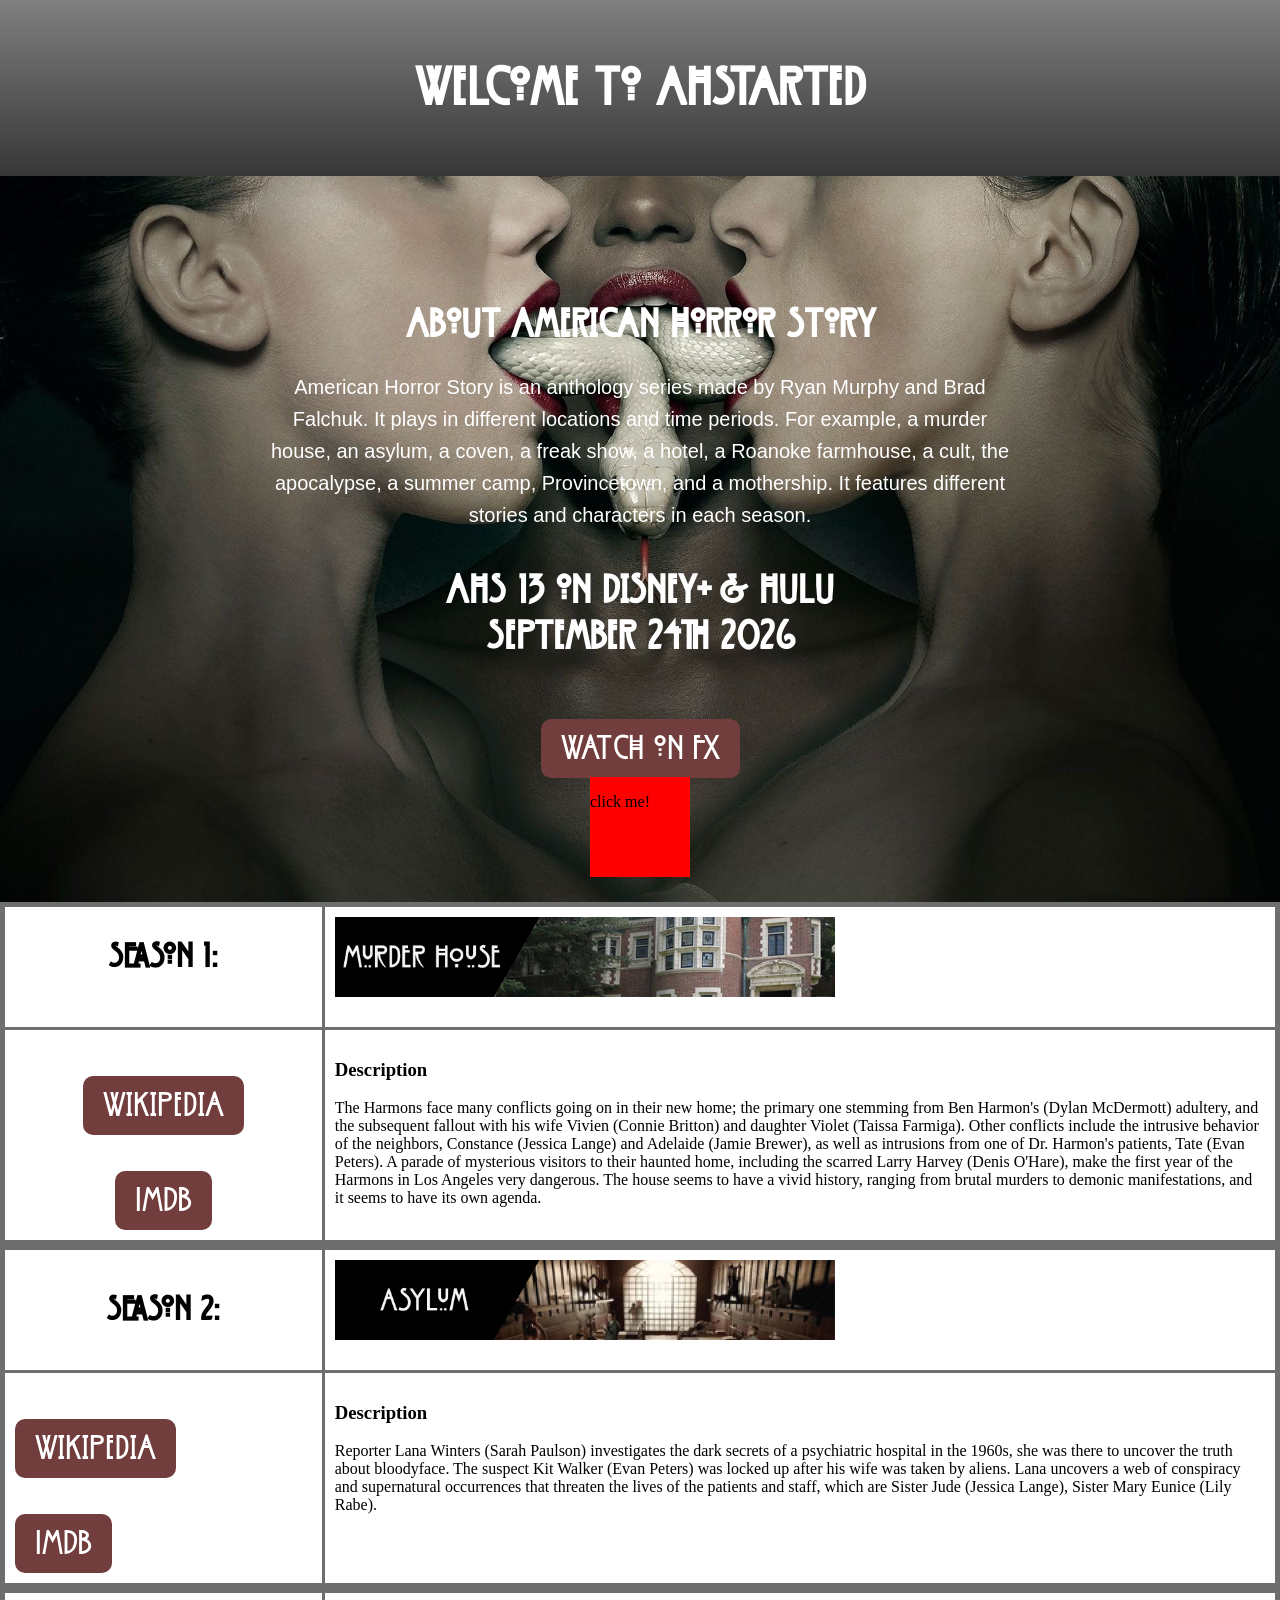
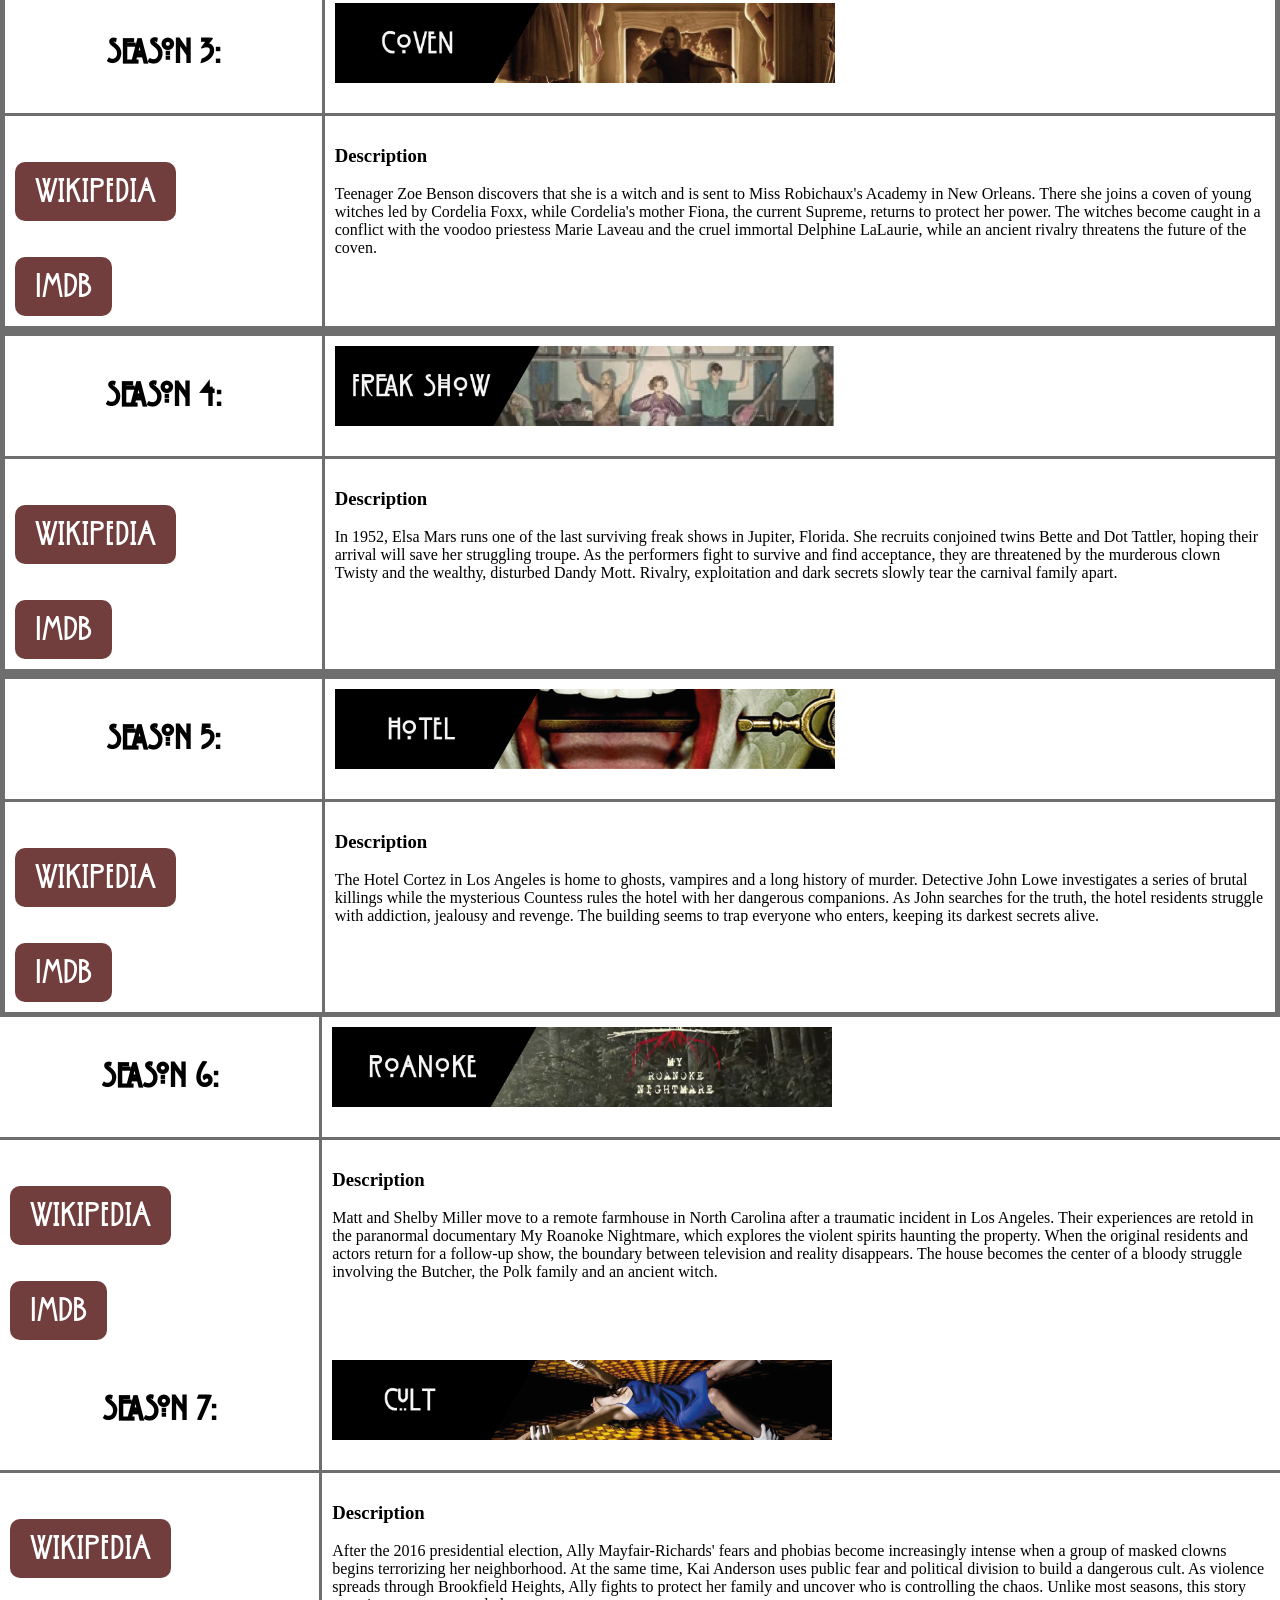
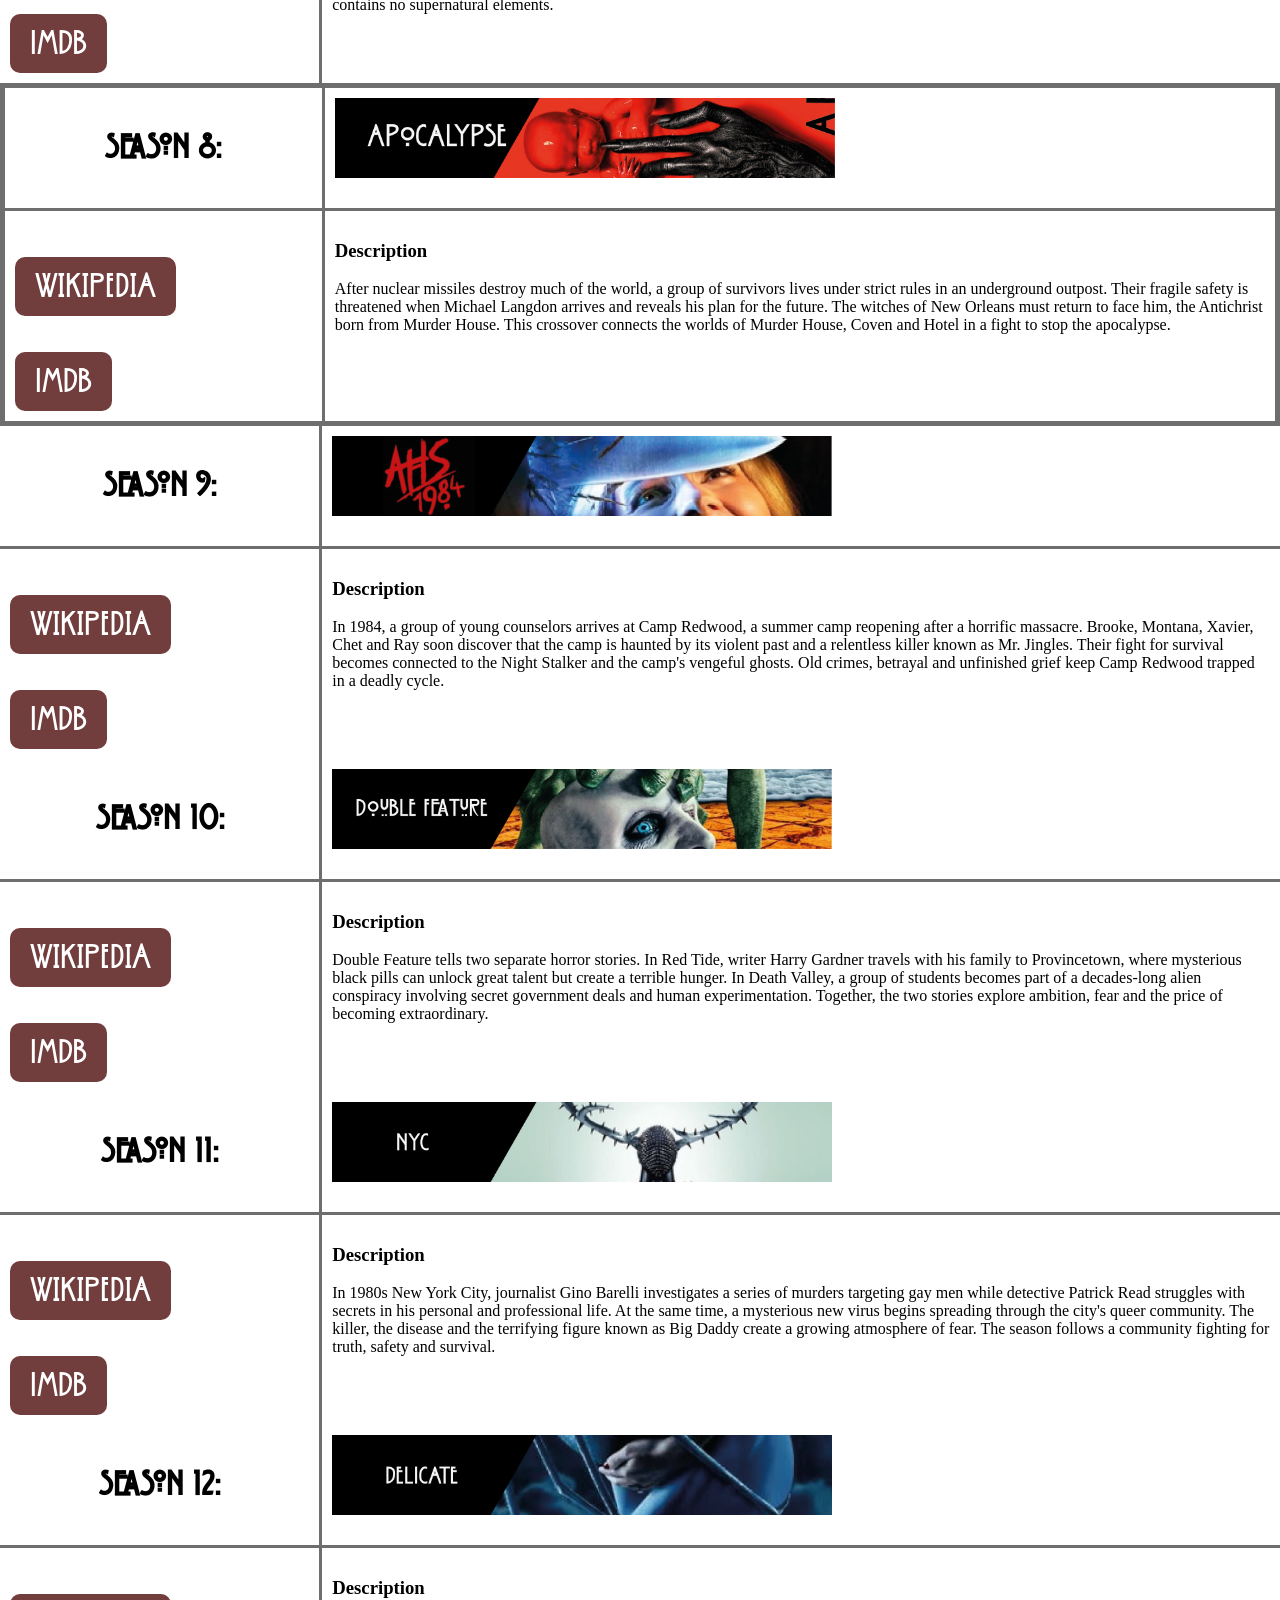
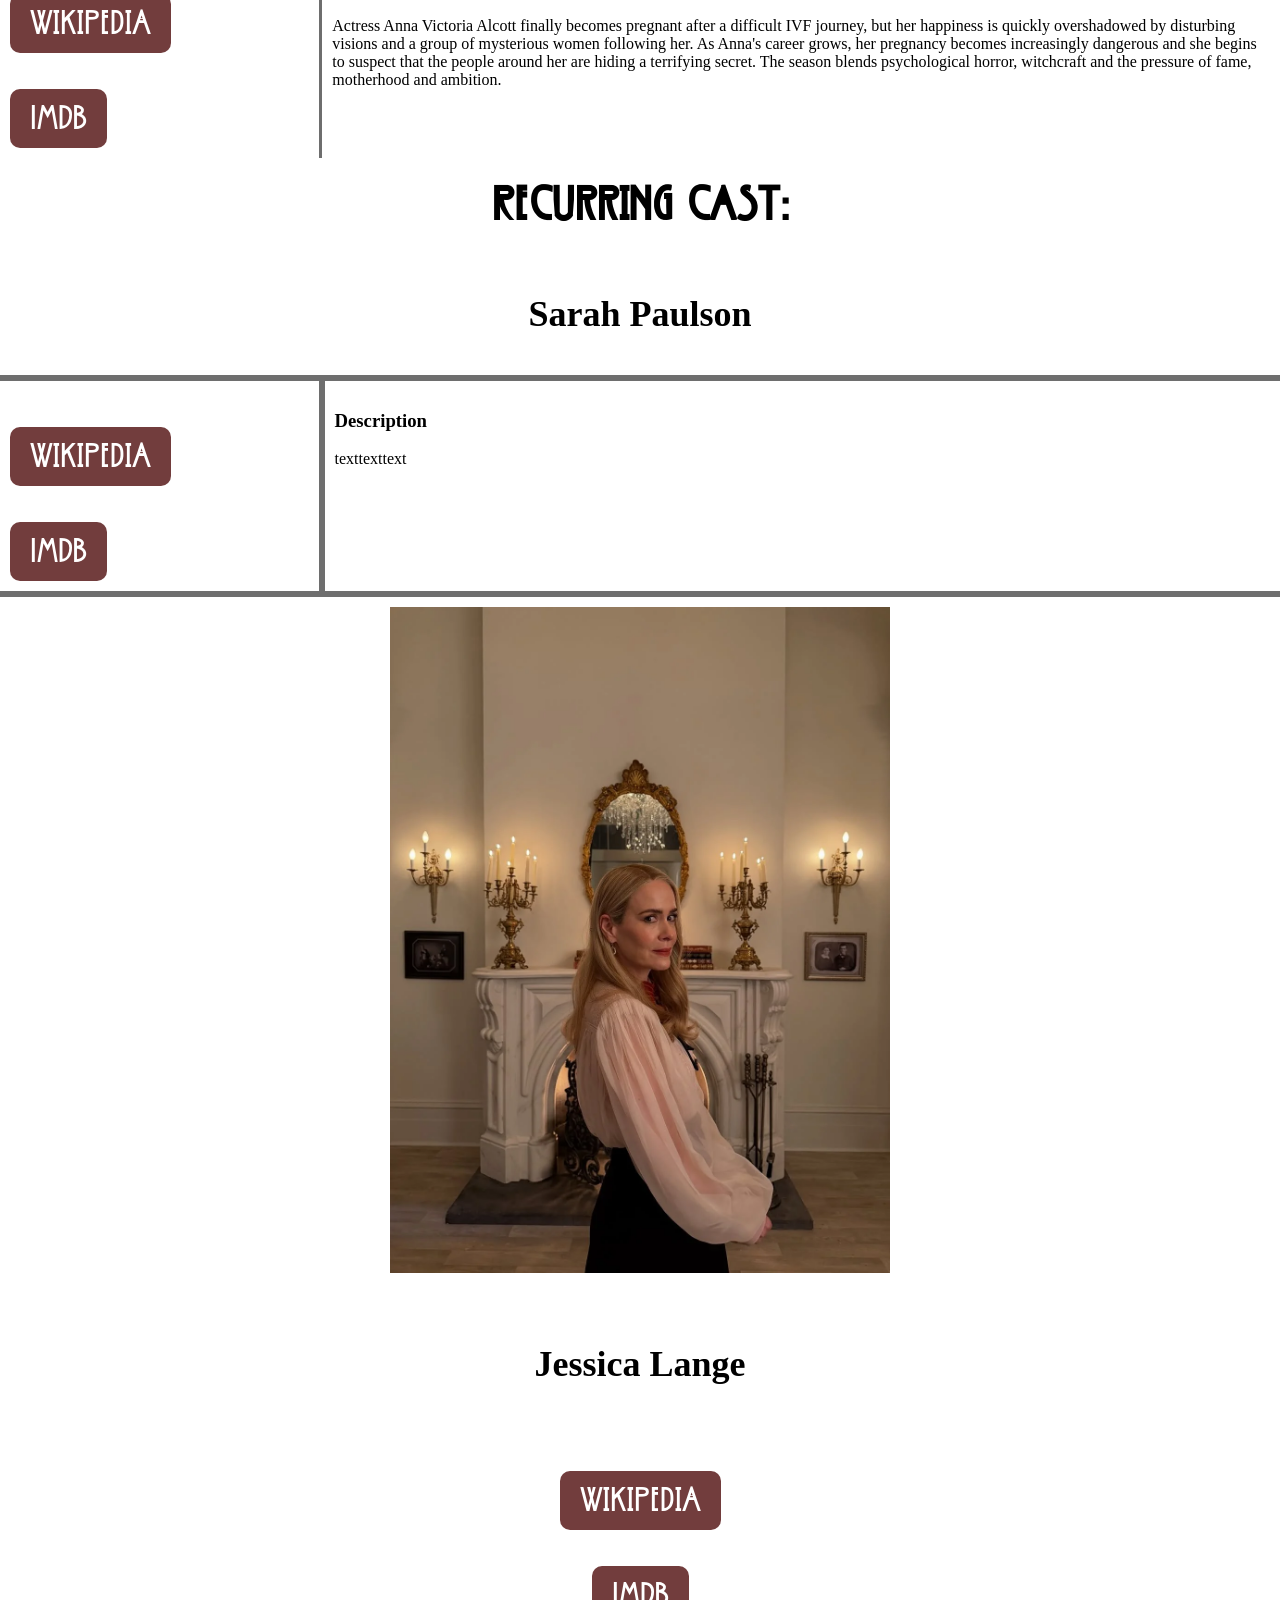
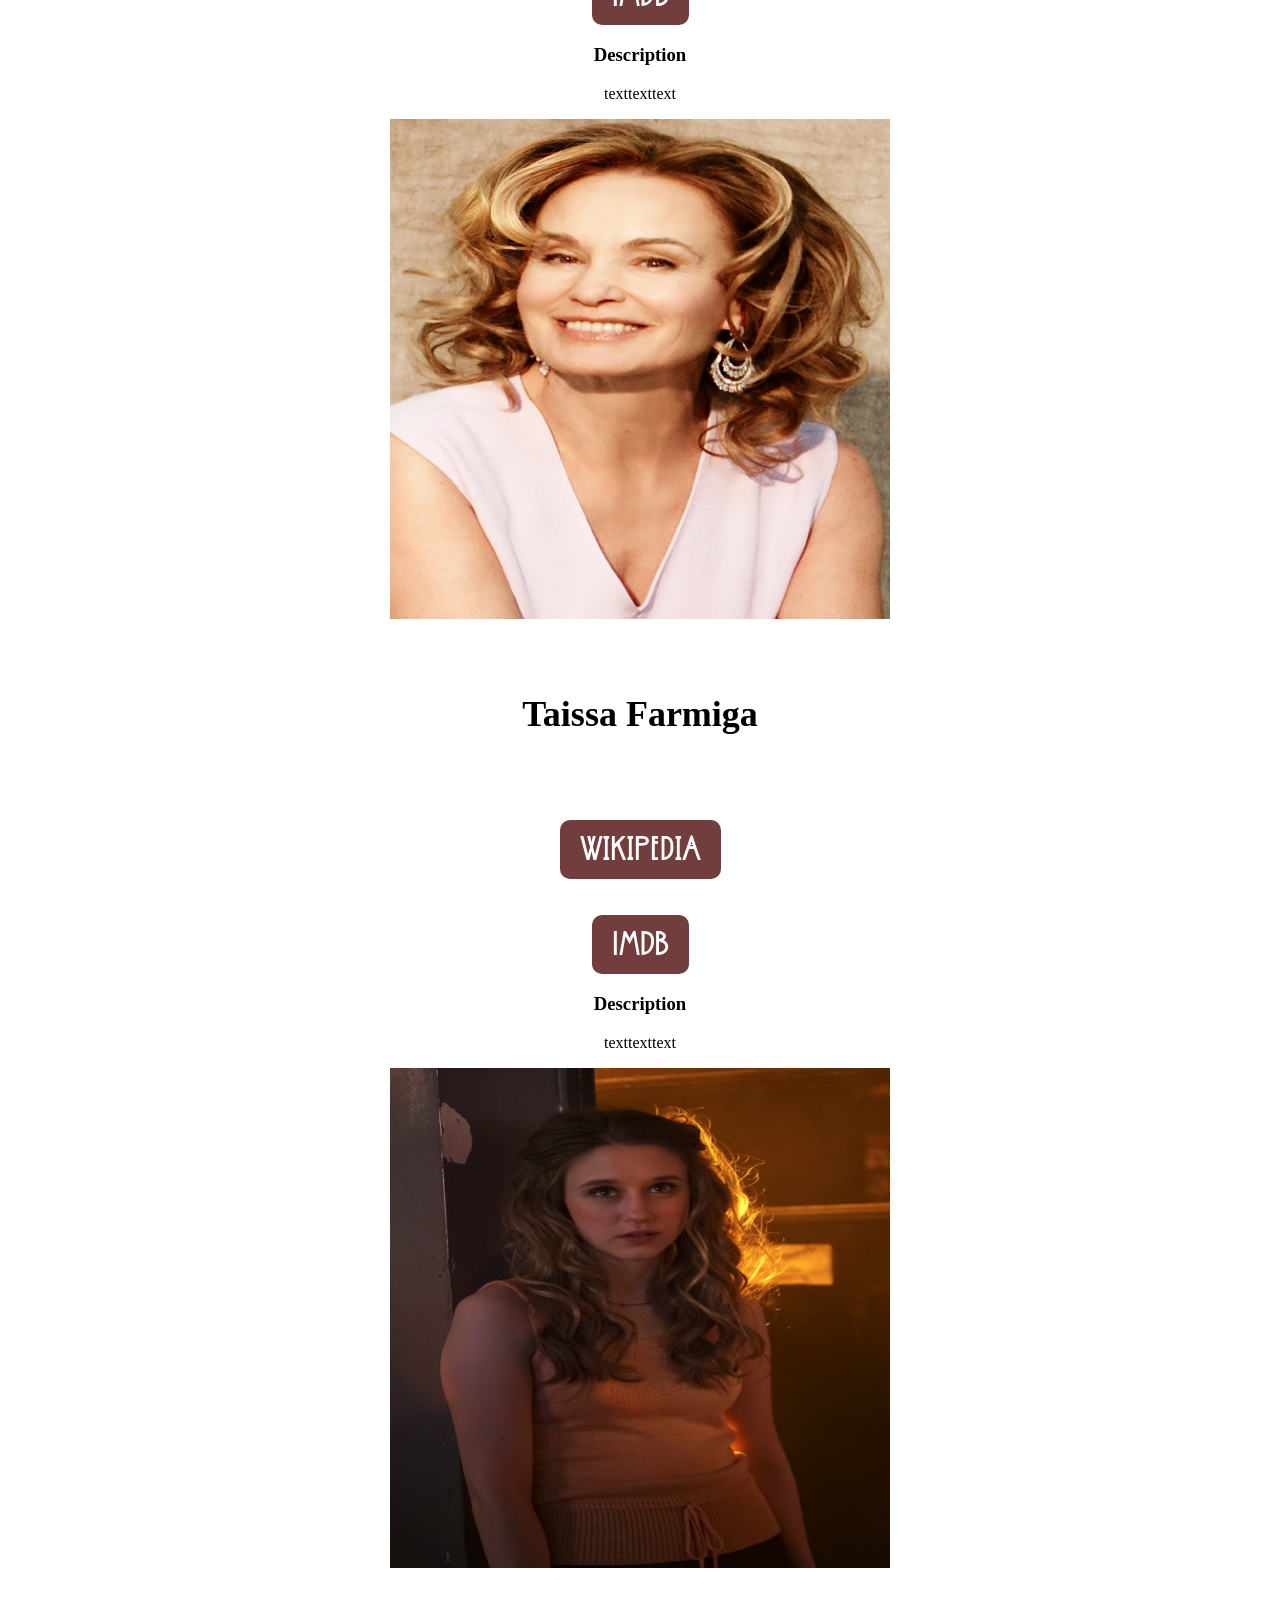
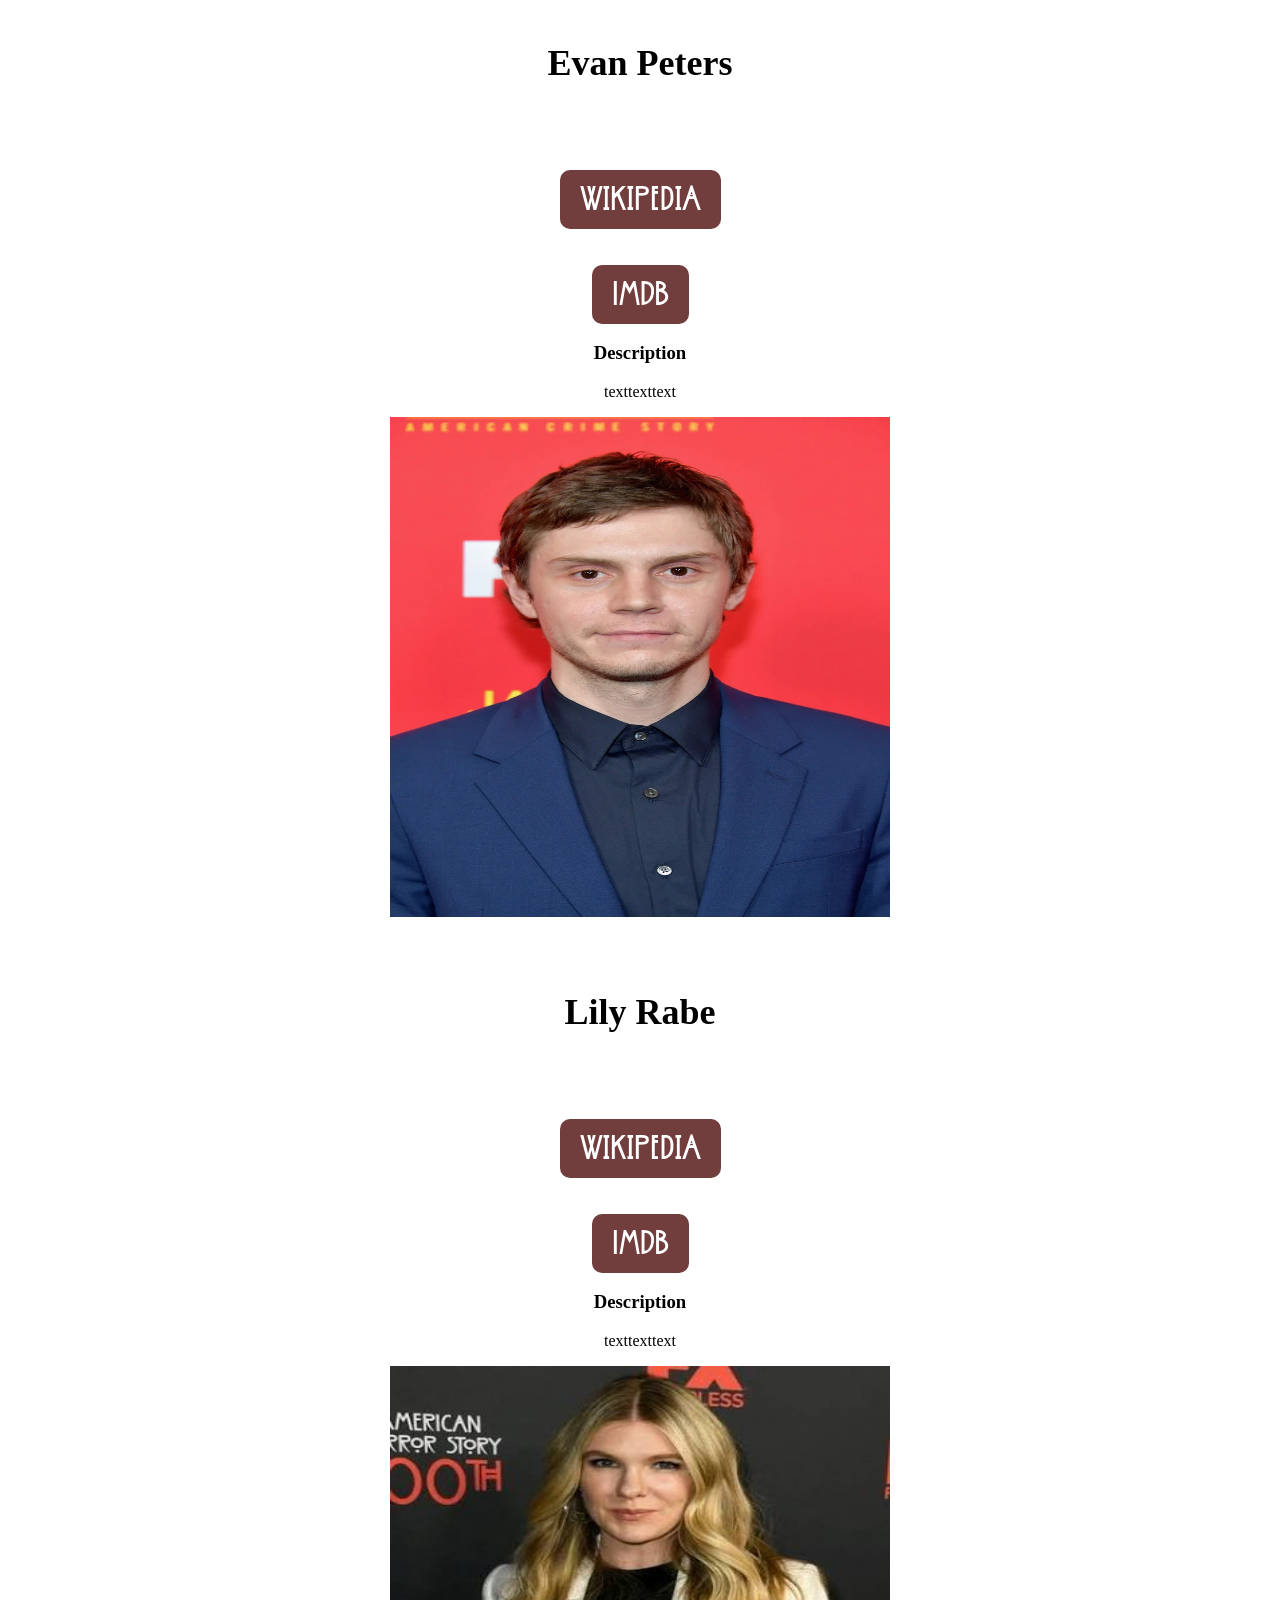
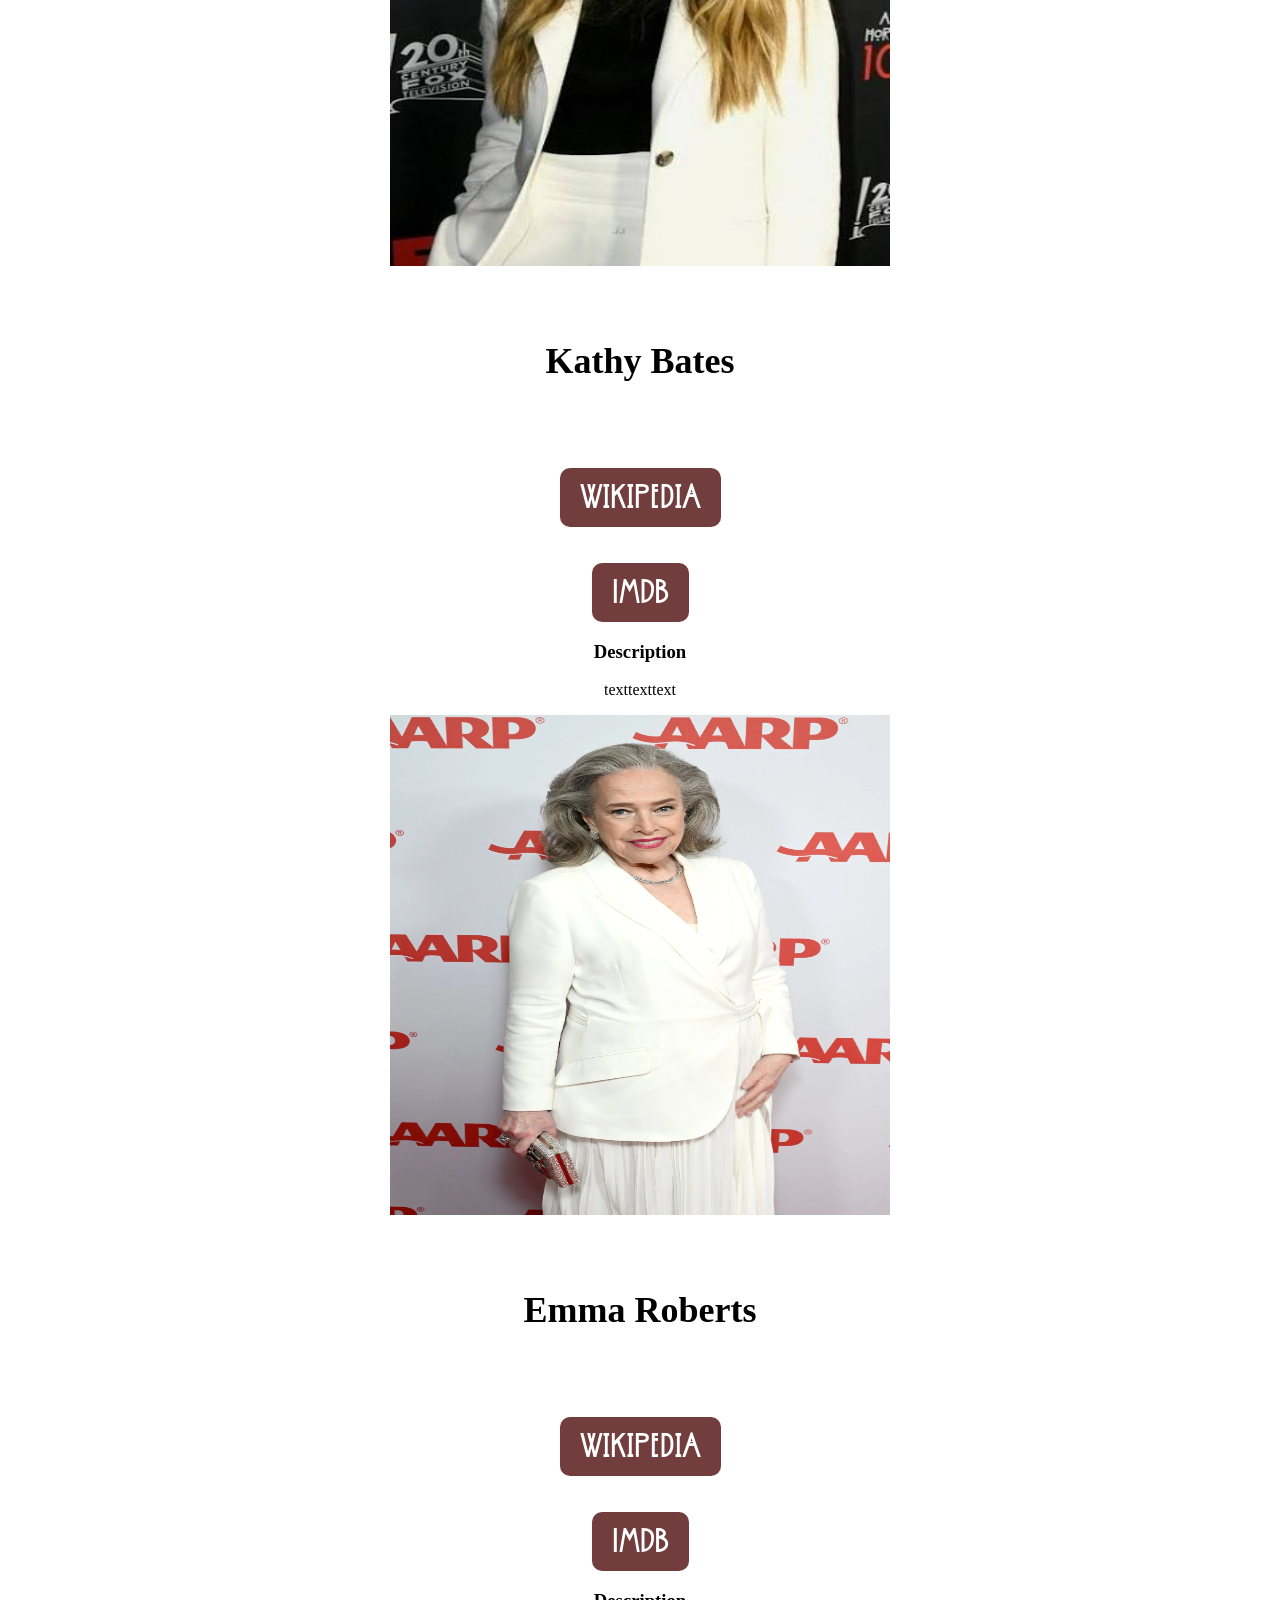
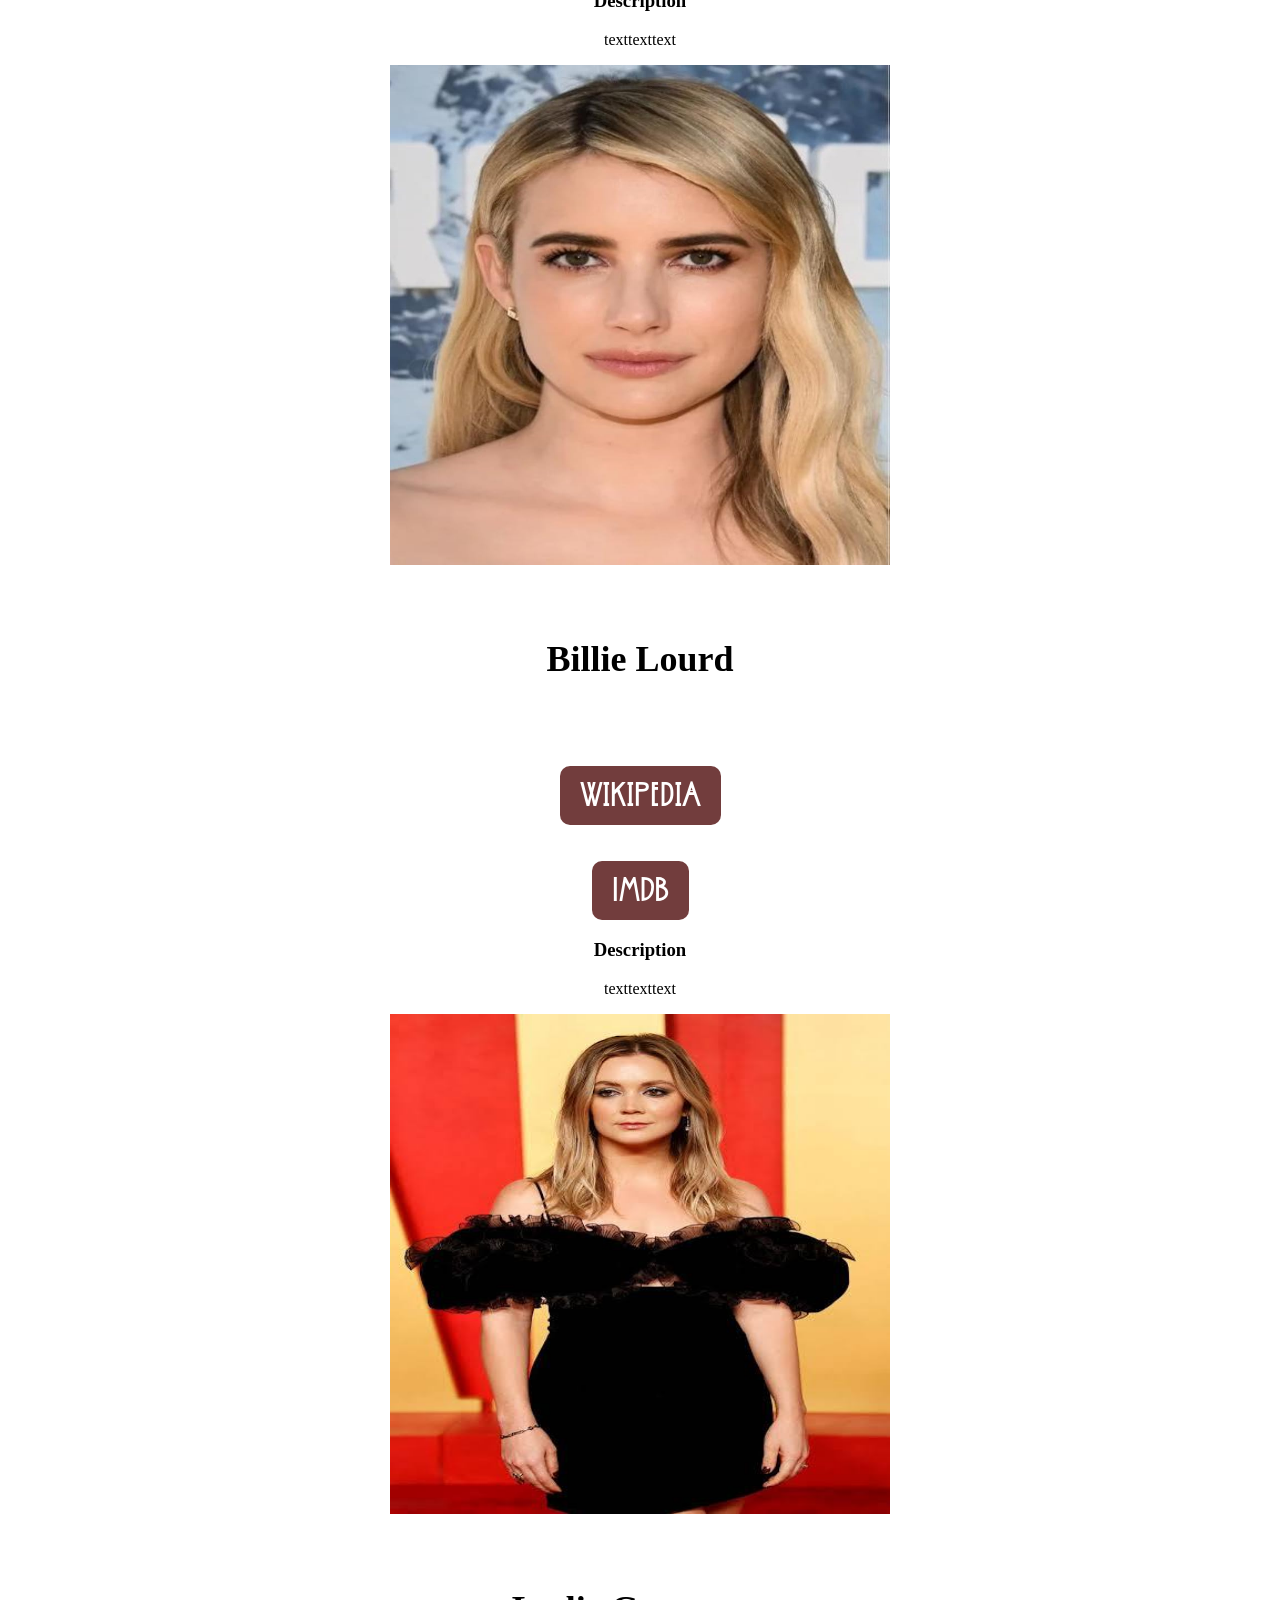
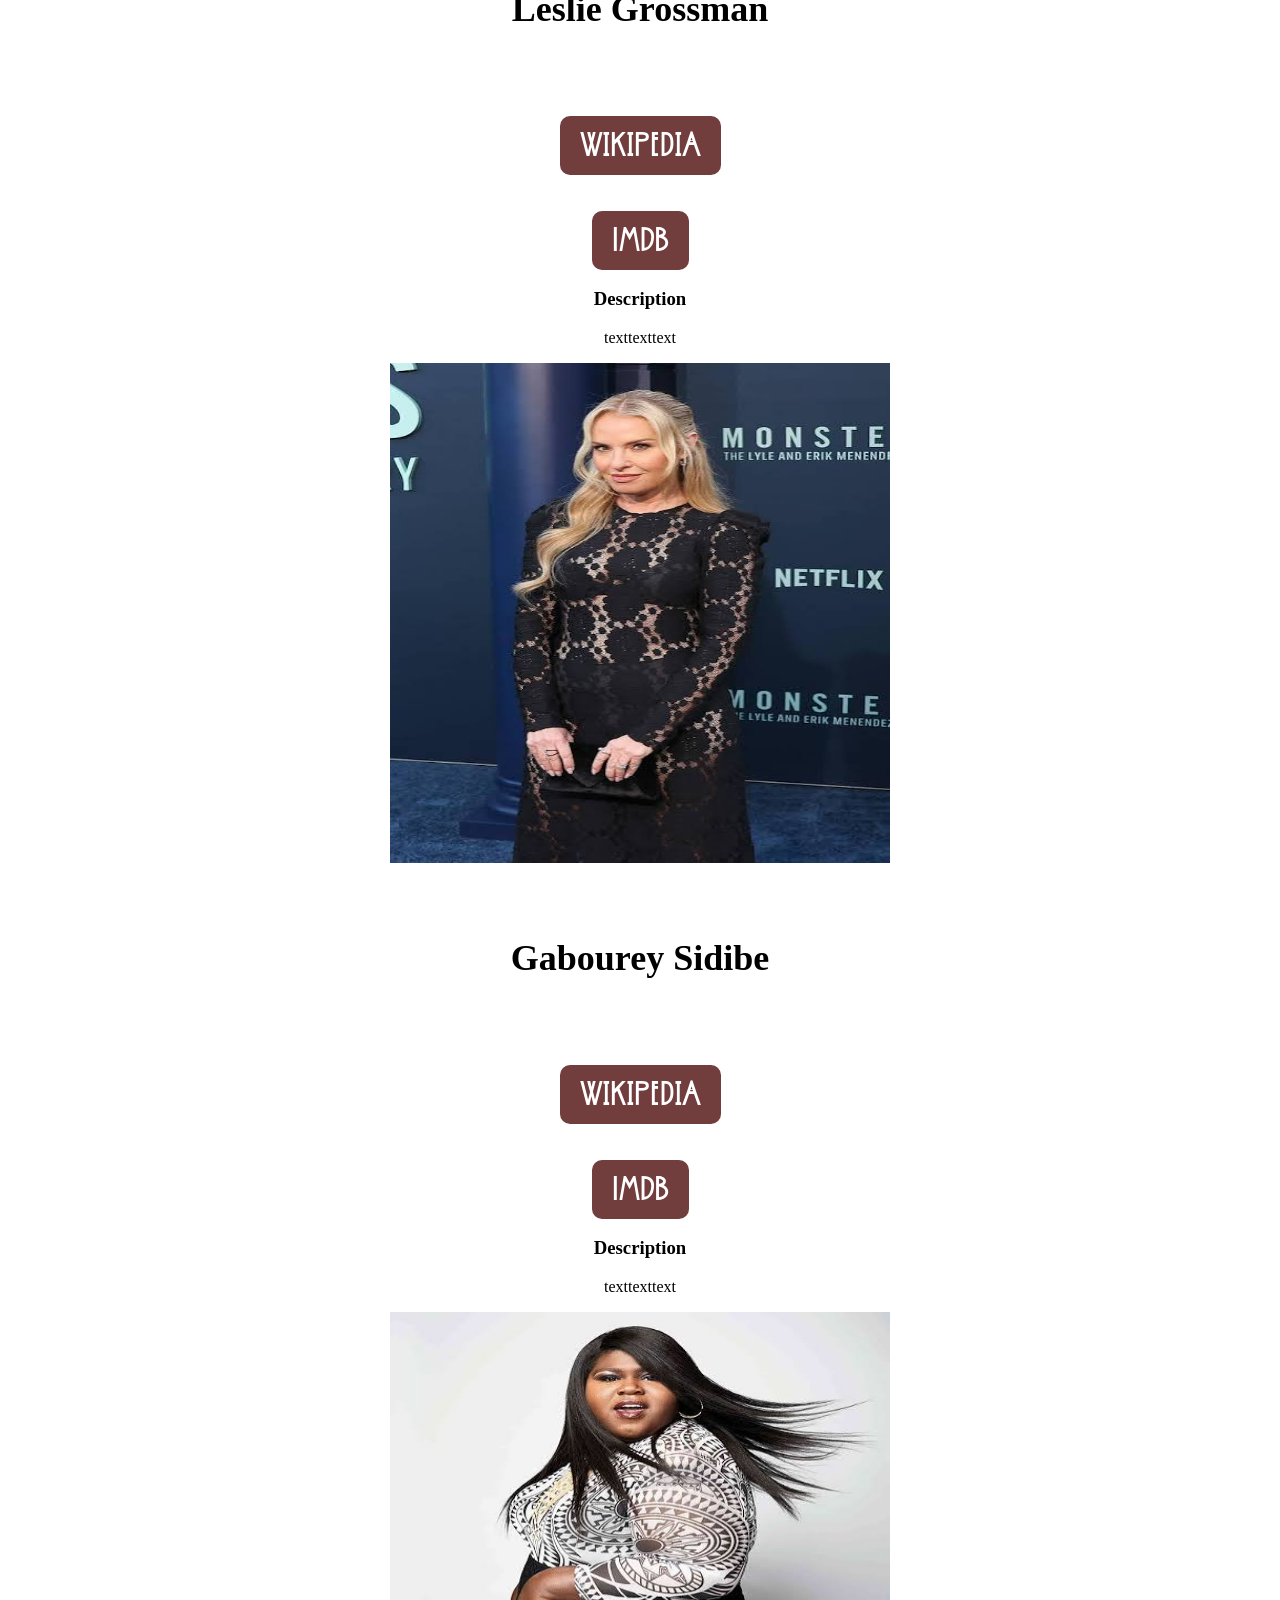
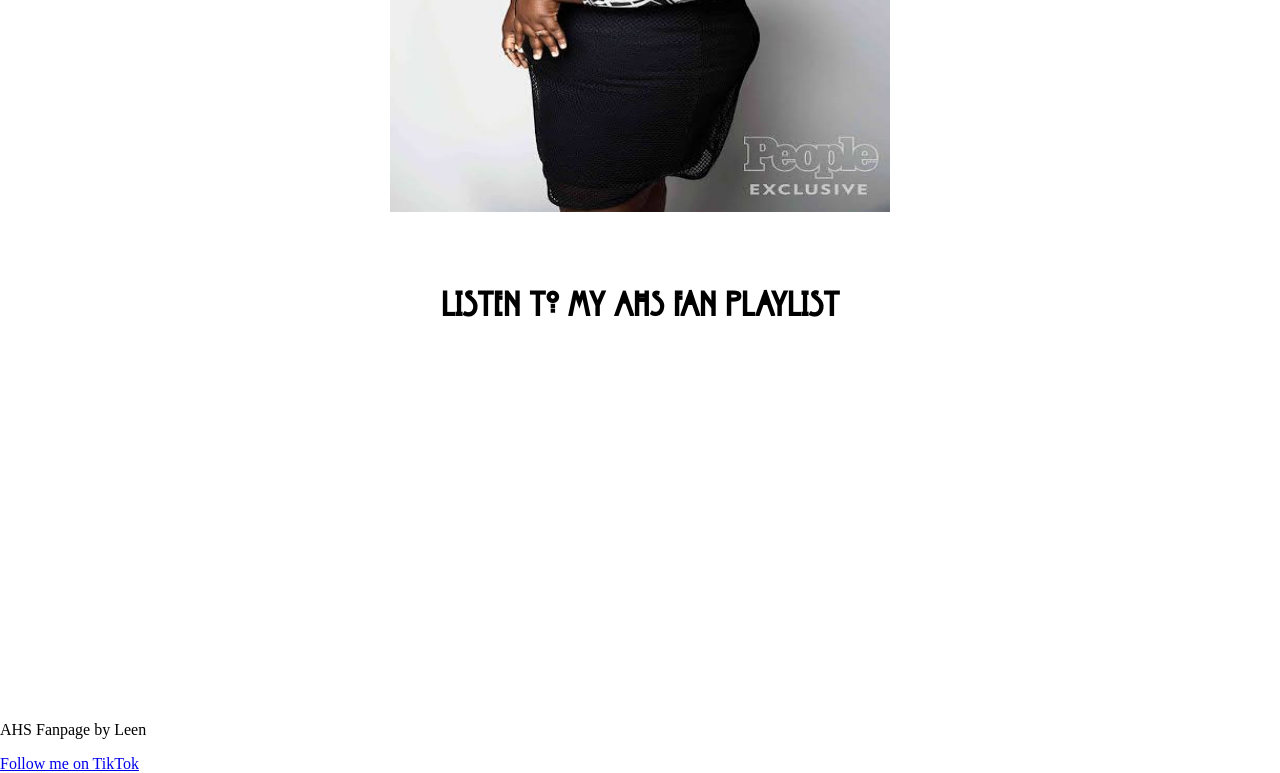
<file: seasons.html>
<!DOCTYPE html> 
<html lang="en">
<head>
    <meta charset="UTF-8">
    <meta http-equiv="X-UA-Compatible" content="IE=edge">
    <meta name="viewport" content="width=device-width, initial-scale=1.0">
    <title>AHStarted</title>
    <link rel="stylesheet" href="style.css">
    <link rel="icon" type="image/x-icon" href="/images/ahs.ico">

</head>
<body>
<header class ="header">
<h1 class="Welcometext">Welcome to AHStarted</h1>
</header>

<main> 
<div class="container"> 
    <h2 class="Abouttext">About American horror story</h2>
    <p class="explaintext">American Horror Story is an anthology series made by Ryan Murphy and Brad Falchuk. It plays in different locations and time periods. For example, a murder house, an asylum, a coven, a freak show, a hotel, a Roanoke farmhouse, a cult, the apocalypse, a summer camp, Provincetown, and a mothership. It features different stories and characters in each season.</p>

        <div class="image-container1">  </div>
        <br><br>
    <h3 class ="Abouttext">AHS 13 on Disney+ & Hulu <br> September 24th 2026</h3>
    <a class="btn" id="fx" href="https://www.fxnetworks.com/shows/american-horror-story" target="_blank" rel="noopener noreferrer">Watch on FX</a>
            <div id="cube">   
                <p>click me!</p>
            </div>
</div>

<div class="MurderHouse">
  <div class="headerdiv"><h2 class="mhtext">Season 1:</h2></div>
  <div class="menu"><a class="btn"href="https://en.wikipedia.org/wiki/American_Horror_Story:_Murder_House" target="_blank">Wikipedia</a><br><a class="btn"href="https://www.imdb.com/title/tt2063035/" target="_blank">IMDb</a><br></div>
  <div class="content"><h3>Description</h3><p>The Harmons face many conflicts going on in their new home; the primary one stemming from Ben Harmon's (Dylan McDermott) adultery, and the subsequent fallout with his wife Vivien (Connie Britton) and daughter Violet (Taissa Farmiga). Other conflicts include the intrusive behavior of the neighbors, Constance (Jessica Lange) and Adelaide (Jamie Brewer), as well as intrusions from one of Dr. Harmon's patients, Tate (Evan Peters). A parade of mysterious visitors to their haunted home, including the scarred Larry Harvey (Denis O'Hare), make the first year of the Harmons in Los Angeles very dangerous. The house seems to have a vivid history, ranging from brutal murders to demonic manifestations, and it seems to have its own agenda.</p></div>
  <div class="footerdiv"><img src="images/murderhouse.png" alt="Murder House"></div>
</div>

<div class="Asylum">
  <div class="headerdiv"><h2 class="asylumtext">Season 2:</h2></div>
  <div class="menu"><a class="btn"href="https://en.wikipedia.org/wiki/American_Horror_Story:_Asylum" target="_blank">Wikipedia</a><br><a class="btn"href="https://www.imdb.com/video/vi65780761/" target="_blank">IMDb</a><br></div>
  <div class="content"><h3>Description</h3><p>Reporter Lana Winters (Sarah Paulson) investigates the dark secrets of a psychiatric hospital in the 1960s, she was there to uncover the truth about bloodyface. The suspect Kit Walker (Evan Peters) was locked up after his wife was taken by aliens. Lana uncovers a web of conspiracy and supernatural occurrences that threaten the lives of the patients and staff, which are Sister Jude (Jessica Lange), Sister Mary Eunice (Lily Rabe). </p></div>
  <div class="footerdiv"><img src="images/asylum.png" alt="Asylum"></div>
</div>

<div class="Coven">
  <div class="headerdiv"><h2 class="coven-text">Season 3:</h2></div>
  <div class="menu"><a class="btn"href="https://en.wikipedia.org/wiki/American_Horror_Story:_Coven" target="_blank">Wikipedia</a><br><a class="btn"href="https://www.imdb.com/video/vi1525398553/" target="_blank">IMDb</a><br></div>
  <div class="content"><h3>Description</h3><p>Teenager Zoe Benson discovers that she is a witch and is sent to Miss Robichaux's Academy in New Orleans. There she joins a coven of young witches led by Cordelia Foxx, while Cordelia's mother Fiona, the current Supreme, returns to protect her power. The witches become caught in a conflict with the voodoo priestess Marie Laveau and the cruel immortal Delphine LaLaurie, while an ancient rivalry threatens the future of the coven.</p></div>
  <div class="footerdiv"><img src="images/coven.png" alt="Coven"></div>
</div>

<div class="FreakShow">
  <div class="headerdiv"><h2 class="freakshowtext">Season 4:</h2></div>
  <div class="menu"><a class="btn"href="https://en.wikipedia.org/wiki/American_Horror_Story:_Freakshow" target="_blank">Wikipedia</a><br><a class="btn"href="https://www.imdb.com/title/tt3317604/" target="_blank">IMDb</a><br></div>
  <div class="content"><h3>Description</h3><p>In 1952, Elsa Mars runs one of the last surviving freak shows in Jupiter, Florida. She recruits conjoined twins Bette and Dot Tattler, hoping their arrival will save her struggling troupe. As the performers fight to survive and find acceptance, they are threatened by the murderous clown Twisty and the wealthy, disturbed Dandy Mott. Rivalry, exploitation and dark secrets slowly tear the carnival family apart.</p></div>
  <div class="footerdiv"><img src="images/freakshow.png" alt="Freak Show"></div>
</div>

<div class="Hotel">
  <div class="headerdiv"><h2 class="hoteltext">Season 5:</h2></div>
  <div class="menu"><a class="btn"href="https://en.wikipedia.org/wiki/American_Horror_Story:_Hotel" target="_blank">Wikipedia</a><br><a class="btn"href="https://www.imdb.com/title/tt2063035/" target="_blank">IMDb</a><br></div>
  <div class="content"><h3>Description</h3><p>The Hotel Cortez in Los Angeles is home to ghosts, vampires and a long history of murder. Detective John Lowe investigates a series of brutal killings while the mysterious Countess rules the hotel with her dangerous companions. As John searches for the truth, the hotel residents struggle with addiction, jealousy and revenge. The building seems to trap everyone who enters, keeping its darkest secrets alive.</p></div>
  <div class="footerdiv"><img src="images/hotel.png" alt="Hotel"></div>
</div>

<div class="Roanoke">
  <div class="headerdiv"><h2 class="roanoketext">Season 6:</h2></div>
  <div class="menu"><a class="btn"href="https://en.wikipedia.org/wiki/American_Horror_Story:_Roanoke" target="_blank">Wikipedia</a><br><a class="btn"href="https://www.imdb.com/video/vi65780761/" target="_blank">IMDb</a><br></div>
  <div class="content"><h3>Description</h3><p>Matt and Shelby Miller move to a remote farmhouse in North Carolina after a traumatic incident in Los Angeles. Their experiences are retold in the paranormal documentary My Roanoke Nightmare, which explores the violent spirits haunting the property. When the original residents and actors return for a follow-up show, the boundary between television and reality disappears. The house becomes the center of a bloody struggle involving the Butcher, the Polk family and an ancient witch.</p></div>
  <div class="footerdiv"><img src="images/roanoke.png" alt="Roanoke"></div>
</div>

<div class="Cult">
  <div class="headerdiv"><h2 class="culttext">Season 7:</h2></div>
  <div class="menu"><a class="btn"href="https://en.wikipedia.org/wiki/American_Horror_Story:_Cult" target="_blank">Wikipedia</a><br><a class="btn"href="https://www.imdb.com/video/vi1525398553/" target="_blank">IMDb</a><br></div>
  <div class="content"><h3>Description</h3><p>After the 2016 presidential election, Ally Mayfair-Richards' fears and phobias become increasingly intense when a group of masked clowns begins terrorizing her neighborhood. At the same time, Kai Anderson uses public fear and political division to build a dangerous cult. As violence spreads through Brookfield Heights, Ally fights to protect her family and uncover who is controlling the chaos. Unlike most seasons, this story contains no supernatural elements.</p></div>
  <div class="footerdiv"><img src="images/cult.png" alt="Cult"></div>
</div>

<div class="Apocalypse">
  <div class="headerdiv"><h2 class="apocalypsetext">Season 8:</h2></div>
  <div class="menu"><a class="btn"href="https://en.wikipedia.org/wiki/American_Horror_Story:_Apocalypse" target="_blank">Wikipedia</a><br><a class="btn"href="https://www.imdb.com/title/tt3317604/" target="_blank">IMDb</a><br></div>
  <div class="content"><h3>Description</h3><p>After nuclear missiles destroy much of the world, a group of survivors lives under strict rules in an underground outpost. Their fragile safety is threatened when Michael Langdon arrives and reveals his plan for the future. The witches of New Orleans must return to face him, the Antichrist born from Murder House. This crossover connects the worlds of Murder House, Coven and Hotel in a fight to stop the apocalypse.</p></div>
  <div class="footerdiv"><img src="images/apocalypse.png" alt="Apocalypse"></div>
</div>

<div class="nineteeneightyfour">
  <div class="headerdiv"><h2 class="nineteeneightyfourtext">Season 9:</h2></div>
  <div class="menu"><a class="btn"href="https://en.wikipedia.org/wiki/American_Horror_Story:_1984" target="_blank">Wikipedia</a><br><a class="btn"href="https://www.imdb.com/title/tt2063035/" target="_blank">IMDb</a><br></div>
  <div class="content"><h3>Description</h3><p>In 1984, a group of young counselors arrives at Camp Redwood, a summer camp reopening after a horrific massacre. Brooke, Montana, Xavier, Chet and Ray soon discover that the camp is haunted by its violent past and a relentless killer known as Mr. Jingles. Their fight for survival becomes connected to the Night Stalker and the camp's vengeful ghosts. Old crimes, betrayal and unfinished grief keep Camp Redwood trapped in a deadly cycle.</p></div>
  <div class="footerdiv"><img src="images/1984.png" alt="1984"></div>
</div>

<div class="DoubleFeature">
  <div class="headerdiv"><h2 class="doublefeaturetext">Season 10:</h2></div>
  <div class="menu"><a class="btn"href="https://en.wikipedia.org/wiki/American_Horror_Story:_DoubleFeature" target="_blank">Wikipedia</a><br><a class="btn"href="https://www.imdb.com/video/vi65780761/" target="_blank">IMDb</a><br></div>
  <div class="content"><h3>Description</h3><p>Double Feature tells two separate horror stories. In Red Tide, writer Harry Gardner travels with his family to Provincetown, where mysterious black pills can unlock great talent but create a terrible hunger. In Death Valley, a group of students becomes part of a decades-long alien conspiracy involving secret government deals and human experimentation. Together, the two stories explore ambition, fear and the price of becoming extraordinary.</p></div>
  <div class="footerdiv"><img src="images/doublefeature.png" alt="Double Feature"></div>
</div>

<div class="Nyc">
  <div class="headerdiv"><h2 class="nyctext">Season 11:</h2></div>
  <div class="menu"><a class="btn"href="https://en.wikipedia.org/wiki/American_Horror_Story:_NYC" target="_blank">Wikipedia</a><br><a class="btn"href="https://www.imdb.com/video/vi1525398553/" target="_blank">IMDb</a><br></div>
  <div class="content"><h3>Description</h3><p>In 1980s New York City, journalist Gino Barelli investigates a series of murders targeting gay men while detective Patrick Read struggles with secrets in his personal and professional life. At the same time, a mysterious new virus begins spreading through the city's queer community. The killer, the disease and the terrifying figure known as Big Daddy create a growing atmosphere of fear. The season follows a community fighting for truth, safety and survival.</p></div>
  <div class="footerdiv"><img src="images/nyc.png" alt="NYC"></div>
</div>

<div class="Delicate">
  <div class="headerdiv"><h2 class="delicatetext">Season 12:</h2></div>
  <div class="menu"><a class="btn"href="https://en.wikipedia.org/wiki/American_Horror_Story:_Delicate" target="_blank">Wikipedia</a><br><a class="btn"href="https://www.imdb.com/title/tt3317604/" target="_blank">IMDb</a><br></div>
  <div class="content"><h3>Description</h3><p>Actress Anna Victoria Alcott finally becomes pregnant after a difficult IVF journey, but her happiness is quickly overshadowed by disturbing visions and a group of mysterious women following her. As Anna's career grows, her pregnancy becomes increasingly dangerous and she begins to suspect that the people around her are hiding a terrifying secret. The season blends psychological horror, witchcraft and the pressure of fame, motherhood and ambition.</p></div>
  <div class="footerdiv"><img src="images/delicate.png" alt="Delicate"></div>
</div>

<h1 class="casttext">Recurring cast:</h1>

<div class="SarahPaulson">
  <div class="headerdiv"><h2 class="Namestext">Sarah Paulson</h2></div>
  <div class="menu"><a class="btn"href="https://en.wikipedia.org/wiki/American_Horror_Story:_Delicate" target="_blank">Wikipedia</a><br><a class="btn"href="https://www.imdb.com/title/tt3317604/" target="_blank">IMDb</a><br></div>
  <div class="content"><h3>Description</h3><p>texttexttext</p></div>
  <div class="footerdiv"><img src="images/sarahpaulson.png" alt="Sarah Paulson"></div>
</div>  

<div class="JessicaLange">
  <div class="headerdiv"><h2 class="Namestext">Jessica Lange</h2></div>
  <div class="menu"><a class="btn"href="https://en.wikipedia.org/wiki/American_Horror_Story:_Delicate" target="_blank">Wikipedia</a><br><a class="btn"href="https://www.imdb.com/title/tt3317604/" target="_blank">IMDb</a><br></div>
  <div class="content"><h3>Description</h3><p>texttexttext</p></div>
  <div class="footerdiv"><img src="images/Jessicalange.png" alt="Jessica Lange"></div>
</div>

<div class="TaissaFarmiga">
  <div class="headerdiv"><h2 class="Namestext">Taissa Farmiga</h2></div>
  <div class="menu"><a class="btn"href="https://en.wikipedia.org/wiki/American_Horror_Story:_Delicate" target="_blank">Wikipedia</a><br><a class="btn"href="https://www.imdb.com/title/tt3317604/" target="_blank">IMDb</a><br></div>
  <div class="content"><h3>Description</h3><p>texttexttext</p></div>
  <div class="footerdiv"><img src="images/taissafarmiga.png" alt="Taissa Farmiga"></div>
</div>

<div class="EvanPeters">
  <div class="headerdiv"><h2 class="Namestext">Evan Peters</h2></div>
  <div class="menu"><a class="btn"href="https://en.wikipedia.org/wiki/American_Horror_Story:_Delicate" target="_blank">Wikipedia</a><br><a class="btn"href="https://www.imdb.com/title/tt3317604/" target="_blank">IMDb</a><br></div>
  <div class="content"><h3>Description</h3><p>texttexttext</p></div>
  <div class="footerdiv"><img src="images/evanpeters.png" alt="Evan Peters"></div>
</div>

<div class="LilyRabe">
  <div class="headerdiv"><h2 class="Namestext">Lily Rabe</h2></div>
  <div class="menu"><a class="btn"href="https://en.wikipedia.org/wiki/American_Horror_Story:_Delicate" target="_blank">Wikipedia</a><br><a class="btn"href="https://www.imdb.com/title/tt3317604/" target="_blank">IMDb</a><br></div>
  <div class="content"><h3>Description</h3><p>texttexttext</p></div>
  <div class="footerdiv"><img src="images/lilyrabe.png" alt="Lily Rabe"></div>
</div>

<div class="KathyBates">
  <div class="headerdiv"><h2 class="Namestext">Kathy Bates</h2></div>
  <div class="menu"><a class="btn"href="https://en.wikipedia.org/wiki/American_Horror_Story:_Delicate" target="_blank">Wikipedia</a><br><a class="btn"href="https://www.imdb.com/title/tt3317604/" target="_blank">IMDb</a><br></div>
  <div class="content"><h3>Description</h3><p>texttexttext</p></div>
  <div class="footerdiv"><img src="images/kathybates.png" alt="Kathy Bates"></div>
</div>  

<div class="EmmaRoberts">
  <div class="headerdiv"><h2 class="Namestext">Emma Roberts</h2></div>
  <div class="menu"><a class="btn"href="https://en.wikipedia.org/wiki/American_Horror_Story:_Delicate" target="_blank">Wikipedia</a><br><a class="btn"href="https://www.imdb.com/title/tt3317604/" target="_blank">IMDb</a><br></div>
  <div class="content"><h3>Description</h3><p>texttexttext</p></div>
  <div class="footerdiv"><img src="images/emmaroberts.png" alt="Emma Roberts"></div>
</div>

<div class="BillieLourd">
  <div class="headerdiv"><h2 class="Namestext">Billie Lourd</h2></div>
  <div class="menu"><a class="btn"href="https://en.wikipedia.org/wiki/American_Horror_Story:_Delicate" target="_blank">Wikipedia</a><br><a class="btn"href="https://www.imdb.com/title/tt3317604/" target="_blank">IMDb</a><br></div>
  <div class="content"><h3>Description</h3><p>texttexttext</p></div>
  <div class="footerdiv"><img src="images/billielourd.png" alt="Billie Lourd"></div>
</div>

<div class="LeslieGrossman">
  <div class="headerdiv"><h2 class="Namestext">Leslie Grossman</h2></div>
  <div class="menu"><a class="btn"href="https://en.wikipedia.org/wiki/American_Horror_Story:_Delicate" target="_blank">Wikipedia</a><br><a class="btn"href="https://www.imdb.com/title/tt3317604/" target="_blank">IMDb</a><br></div>
  <div class="content"><h3>Description</h3><p>texttexttext</p></div>
  <div class="footerdiv"><img src="images/lesliegrossman.png" alt="Leslie Grossman"></div>
</div>

<div class="GaboureySidibe">
  <div class="headerdiv"><h2 class="Namestext">Gabourey Sidibe</h2></div>
  <div class="menu"><a class="btn"href="https://en.wikipedia.org/wiki/American_Horror_Story:_Delicate" target="_blank">Wikipedia</a><br><a class="btn"href="https://www.imdb.com/title/tt3317604/" target="_blank">IMDb</a><br></div>
  <div class="content"><h3>Description</h3><p>texttexttext</p></div>
  <div class="footerdiv"><img src="images/gaboureysidibe.png" alt="Gabourey Sidibe"></div>
</div>



















<br><br>
<h1 class="playlisttext">Listen to my AHS fan playlist</h1>
<iframe data-testid="embed-iframe" style="border-radius:12px" src="https://open.spotify.com/embed/playlist/3T5kWZUsgxQuMLq7pqqfJd?utm_source=generator&si=d03d2cbb7a8b44c7" width="100%" height="352" frameBorder="0" allowfullscreen="" allow="autoplay; clipboard-write; encrypted-media; fullscreen; picture-in-picture" loading="lazy"></iframe>









</main>


<footer> 
    <p> AHS Fanpage by Leen</p>
    <a href="https://www.tiktok.com/@x_fear.editsxx" target="_blank" >Follow me on TikTok</a>
</footer>



</footer>





<script src="script.js"></script>

</body>
</html>
</file>
<file: style.css>
@font-face {
    font-family:AHSfont;
    src: url(fonts/AmericanHorrorStory-8VwZ.otf)
}

body {
  margin: 0;
  padding: 0;
}

  @media (max-width: 900px) {
    .MurderHouse, 
    .Asylum,
    .Coven, 
    .FreakShow, 
    .Hotel,
    .Roanoke,
    .Cult,
    .Apocalypse,
    .nineteeneightyfour, 
    .DoubleFeature, 
    .Nyc, 
    .Delicate {
      grid-template-areas:
        "header"
        "menu"
        "content"
        "footer";
      grid-template-columns: 2fr;
    }


  }
    
    .MurderHouse .menu {
      text-align: center;
    }
  

.header {
    background-image: linear-gradient(to bottom, rgb(128, 126, 126), rgb(56, 55, 55));
    padding: 20px;
    text-align: center;
    font-size: 24px;
    min-height: 50px;
}

.headerdiv {
    background-color: #FFFFFF;
    padding: 20px;
    text-align: center;
    font-size: 24px;
    font-weight: bold;
    min-height: 50px;
}

.Welcometext {
    font-family: 'AHSfont';
    font-size: 56px;
    color: #FFFFFF;
    text-align: center;
}

.container {
    display: flex;
    flex-direction: column;
    justify-content: center;
    align-items: center;
    min-height: 70vh;
    padding: 48px 24px;
    background-color: #555555;
    background-image: url('images/ahs.jpg');
    background-size: cover;
}
.Abouttext {
    font-family: 'AHSfont';
    font-size: 42px;
    color: #FFFFFF;
    text-align: center;
    margin: 0 0 24px;
}

.explaintext {
    max-width: 750px;
    margin: 0;
    font-family: Arial, sans-serif;
    font-size: 20px;
    line-height: 1.6;
    color: #FFFFFF;
    text-align: center;
}

#cube {
  width: 100px;
  height: 100px;
  background-color: red;
  position: absolute;
  margin-top: 575px;
}



.btn {
    display: inline-block;
    padding: 10px 20px;
    background-color: #723d3d;
    color: #FFFFFF;
    text-decoration: none;
    font-family: 'AHSfont';
    font-size: 36px;
    border-radius: 10px;
    transition: background-color 0.3s ease;
    margin-top: 36px;
}





.MurderHouse {
  display: grid;
  grid-template-areas:
    "header header"
    "menu content"
    "footer footer";
  grid-template-columns: 1fr 3fr;
  gap: 3px;
  background-color: rgb(110, 110, 110);
  padding: 5px;
}
.MurderHouse div {
  background-color: white;
  padding: 10px;
  min-height: 100px;
}
.MurderHouse div.header {
  grid-area: header;
  text-align: center;
}
.MurderHouse div.menu {
  grid-area: menu;
}
.MurderHouse div.content {
  grid-area: content;
}
.MurderHouse div.footer {
  grid-area: footer;
  text-align: center;  
}
.MurderHouse .footerdiv img {
  display: block;
  width: min(100%, 500px);
  height: auto;
}
.mhtext {
    font-family: 'AHSfont';
    font-size: 36px;
    color: #000000;
    text-align: center;
    margin: 20px;
}

.Asylum {
  display: grid;
  grid-template-areas:
    "header header"
    "menu content"
    "footer footer";
  grid-template-columns: 1fr 3fr;
  gap: 3px;
  background-color: rgb(110, 110, 110);
  padding: 5px;
}
.Asylum div {
  background-color: white;
  padding: 10px;
  min-height: 100px;
}
.Asylum div.header {
  grid-area: header;
  text-align: center;
}
.Asylum div.menu {
  grid-area: menu;
}
.Asylum div.content {
  grid-area: content;
}
.Asylum div.footer {
  grid-area: footer;
  text-align: center;  
}
.Asylum .footerdiv img {
  display: block;
  width: min(100%, 500px);
  height: auto;
}
.asylumtext {
    font-family: 'AHSfont';
    font-size: 36px;
    color: #000000;
    text-align: center;
}


.Coven {
  display: grid;
  grid-template-areas:
    "header header"
    "menu content"
    "footer footer";
  grid-template-columns: 1fr 3fr;
  gap: 3px;
  background-color: rgb(110, 110, 110);
  padding: 5px;
}
.Coven div {
  background-color: white;
  padding: 10px;
  min-height: 100px;
}
.Coven div.header {
  grid-area: header;
  text-align: center;
}
.Coven div.menu {
  grid-area: menu;
}
.Coven div.content {
  grid-area: content;
}
.Coven div.footer {
  grid-area: footer;
  text-align: center;  
}
.Coven .footerdiv img {
  display: block;
  width: min(100%, 500px);
  height: auto;
}
.coven-text {
    font-family: 'AHSfont';
    font-size: 36px;
    color: #000000;
    text-align: center;
}

.FreakShow {
  display: grid;
  grid-template-areas:
    "header header"
    "menu content"
    "footer footer";
  grid-template-columns: 1fr 3fr;
  gap: 3px;
  background-color: rgb(110, 110, 110);
  padding: 5px;
}
.FreakShow div {
  background-color: white;
  padding: 10px;
  min-height: 100px;
}
.FreakShow div.header {
  grid-area: header;
  text-align: center;
}
.FreakShow div.menu {
  grid-area: menu;
}
.FreakShow div.content {
  grid-area: content;
}
.FreakShow div.footer {
  grid-area: footer;
  text-align: center;  
}
.FreakShow .footerdiv img {
  display: block;
  width: min(100%, 500px);
  height: auto;
}
.freakshowtext {
    font-family: 'AHSfont';
    font-size: 36px;
    color: #000000;
    text-align: center;
}

.Hotel {
  display: grid;
  grid-template-areas:
    "header header"
    "menu content"
    "footer footer";
  grid-template-columns: 1fr 3fr;
  gap: 3px;
  background-color: rgb(110, 110, 110);
  padding: 5px;
}
.Hotel div {
  background-color: white;
  padding: 10px;
  min-height: 100px;
}
.Hotel div.header {
  grid-area: header;
  text-align: center;
}
.Hotel div.menu {
  grid-area: menu;
}
.Hotel div.content {
  grid-area: content;
}
.Hotel div.footer {
  grid-area: footer;
  text-align: center;  
}
.Hotel .footerdiv img {
  display: block;
  width: min(100%, 500px);
  height: auto;
}
.hoteltext {
    font-family: 'AHSfont';
    font-size: 36px;
    color: #000000;
    text-align: center;
}

.Roanoke{
  display: grid;
  grid-template-areas:
    "header header"
    "menu content"
    "footer footer";
  grid-template-columns: 1fr 3fr;
  gap: 3px;
  background-color: rgb(110, 110, 110);
}
.Roanoke div {
  background-color: white;
  padding: 10px;
  min-height: 100px;
}
.Roanoke div.header {
  grid-area: header;
  text-align: center;
}
.Roanoke div.menu {
  grid-area: menu;
}
.Roanoke div.content {
  grid-area: content;
}
.Roanoke div.footer {
  grid-area: footer;
  text-align: center;  
}
.Roanoke .footerdiv img {
  display: block;
  width: min(100%, 500px);
  height: auto;
}
.roanoketext {
    font-family: 'AHSfont';
    font-size: 36px;
    color: #000000;
    text-align: center;
}

.Cult{
  display: grid;
  grid-template-areas:
    "header header"
    "menu content"
    "footer footer";
  grid-template-columns: 1fr 3fr;
  gap: 3px;
  background-color: rgb(110, 110, 110);
}
.Cult div {
  background-color: white;
  padding: 10px;
  min-height: 100px;
}
.Cult div.header {
  grid-area: header;
  text-align: center;
}
.Cult div.menu {
  grid-area: menu;
}
.Cult div.content {
  grid-area: content;
}
.Cult div.footer {
  grid-area: footer;
  text-align: center;  
}
.Cult .footerdiv img {
  display: block;
  width: min(100%, 500px);
  height: auto;
}
.culttext {
    font-family: 'AHSfont';
    font-size: 36px;
    color: #000000;
    text-align: center;
}

.Apocalypse {
  display: grid;
  grid-template-areas:
    "header header"
    "menu content"
    "footer footer";
  grid-template-columns: 1fr 3fr;
  gap: 3px;
  background-color: rgb(110, 110, 110);
  padding: 5px;
}
.Apocalypse div {
  background-color: white;
  padding: 10px;
  min-height: 100px;
}
.Apocalypse div.header {
  grid-area: header;
  text-align: center;
}
.Apocalypse div.menu {
  grid-area: menu;
}
.Apocalypse div.content {
  grid-area: content;
}
.Apocalypse div.footer {
  grid-area: footer;
  text-align: center;  
}
.Apocalypse .footerdiv img {
  display: block;
  width: min(100%, 500px);
  height: auto;
}
.apocalypsetext {
    font-family: 'AHSfont';
    font-size: 36px;
    color: #000000;
    text-align: center;
}


.nineteeneightyfour{
  display: grid;
  grid-template-areas:
    "header header"
    "menu content"
    "footer footer";
  grid-template-columns: 1fr 3fr;
  gap: 3px;
  background-color: rgb(110, 110, 110);
}
.nineteeneightyfour div {
  background-color: white;
  padding: 10px;
  min-height: 100px;
}
.nineteeneightyfour div.header {
  grid-area: header;
  text-align: center;
}
.nineteeneightyfour div.menu {
  grid-area: menu;
}
.nineteeneightyfour div.content {
  grid-area: content;
}
.nineteeneightyfour div.footer {
  grid-area: footer;
  text-align: center;  
}
.nineteeneightyfour .footerdiv img {
  display: block;
  width: min(100%, 500px);
  height: auto;
}
.nineteeneightyfourtext {
    font-family: 'AHSfont';
    font-size: 36px;
    color: #000000;
    text-align: center;
}

.DoubleFeature {
  display: grid;
  grid-template-areas:
    "header header"
    "menu content"
    "footer footer";
  grid-template-columns: 1fr 3fr;
  gap: 3px;
  background-color: rgb(110, 110, 110);
}
.DoubleFeature div {
  background-color: white;
  padding: 10px;
  min-height: 100px;
}
.DoubleFeature div.header {
  grid-area: header;
  text-align: center;
}
.DoubleFeature div.menu {
  grid-area: menu;
}
.DoubleFeature div.content {
  grid-area: content;
}
.DoubleFeature div.footer {
  grid-area: footer;
  text-align: center;  
}
.DoubleFeature .footerdiv img {
  display: block;
  width: min(100%, 500px);
  height: auto;
}
.doublefeaturetext {
    font-family: 'AHSfont';
    font-size: 36px;
    color: #000000;
    text-align: center;
}

.Nyc {
  display: grid;
  grid-template-areas:
    "header header"
    "menu content"
    "footer footer";
  grid-template-columns: 1fr 3fr;
  gap: 3px;
  background-color: rgb(110, 110, 110);
}
.Nyc div {
  background-color: white;
  padding: 10px;
  min-height: 100px;
}
.Nyc div.header {
  grid-area: header;
  text-align: center;
}
.Nyc div.menu {
  grid-area: menu;
}
.Nyc div.content {
  grid-area: content;
}
.Nyc div.footer {
  grid-area: footer;
  text-align: center;  
}
.Nyc .footerdiv img {
  display: block;
  width: min(100%, 500px);
  height: auto;
}
.nyctext {
    font-family: 'AHSfont';
    font-size: 36px;
    color: #000000;
    text-align: center;
}

.Delicate {
  display: grid;
  grid-template-areas:
    "header header"
    "menu content"
    "footer footer";
  grid-template-columns: 1fr 3fr;
  gap: 3px;
  background-color: rgb(110, 110, 110);
}
.Delicate div {
  background-color: white;
  padding: 10px;
  min-height: 100px;
}
.Delicate div.header {
  grid-area: header;
  text-align: center;
}
.Delicate div.menu {
  grid-area: menu;
}
.Delicate div.content {
  grid-area: content;
}
.Delicate div.footer {
  grid-area: footer;
  text-align: center;  
}
.Delicate .footerdiv img {
  display: block;
  width: min(100%, 500px);
  height: auto;
}
.delicatetext {
    font-family: 'AHSfont';
    font-size: 36px;
    color: #000000;
    text-align: center;
}

html body .footerdiv {
  overflow: hidden;
}

html body .footerdiv img {
  width: 100%;
  height: 500px;
  object-fit: auto;
}

html body .MurderHouse,
html body .Asylum,
html body .Coven,
html body .FreakShow,
html body .Hotel,
html body .Roanoke,
html body .Cult,
html body .Apocalypse,
html body .nineteeneightyfour,
html body .DoubleFeature,
html body .Nyc,
html body .Delicate {
  grid-template-areas:
    "header footer"
    "menu content";
}

html body .headerdiv {
  grid-area: header;
}

html body .footerdiv {
  grid-area: footer;
  min-height: 25px;
}

.playlisttext {
    font-family: 'AHSfont';
    font-size: 36px;
    color: #000000;
    text-align: center;
}

.casttext {
    font-family: 'AHSfont';
    font-size: 70px;
    color: #000000;
    background-color: #FFFFFF;
    text-align: center;
    margin: 20px 0;
}

 .JessicaLange, .TaissaFarmiga, .EvanPeters, .LilyRabe, .KathyBates, .LeslieGrossman, .GaboureySidibe, .EmmaRoberts, .BillieLourd, .SarahPaulson {
  display: grid;
  grid-template-areas:
    "header header"
    "menu content"
    "footer footer";
  grid-template-columns: 1fr 3fr;
  gap: 6px;
  background-color: rgb(110, 110, 110);
} 









.KathyBates, .JessicaLange, .TaissaFarmiga, .EvanPeters, .LilyRabe, .LeslieGrossman, .GaboureySidibe, .EmmaRoberts, .BillieLourd, .SarahPaulson div {
  background-color: white;
  padding: 10px;
  min-height: 100px;
}

.KathyBates, .JessicaLange, .TaissaFarmiga, .EvanPeters, .LilyRabe, .LeslieGrossman, .GaboureySidibe, .EmmaRoberts, .BillieLourd, .SarahPaulson div.header {
  grid-area: header;
  text-align: center;
}

.KathyBates, .JessicaLange, .TaissaFarmiga, .EvanPeters, .LilyRabe, .LeslieGrossman, .GaboureySidibe, .EmmaRoberts, .BillieLourd, .SarahPaulson div.menu {
  grid-area: menu;
}

.KathyBates, .JessicaLange, .TaissaFarmiga, .EvanPeters, .LilyRabe, .LeslieGrossman, .GaboureySidibe, .EmmaRoberts, .BillieLourd, .SarahPaulson div.content {
  grid-area: content;
}

.KathyBates, .JessicaLange, .TaissaFarmiga, .EvanPeters, .LilyRabe, .LeslieGrossman, .GaboureySidibe, .EmmaRoberts, .BillieLourd, .SarahPaulson div.footer {
  grid-area: footer;
  text-align: center;  
}

.KathyBates, .JessicaLange, .TaissaFarmiga, .EvanPeters, .LilyRabe, .LeslieGrossman, .GaboureySidibe, .EmmaRoberts, .BillieLourd, .SarahPaulson div.footer {
  grid-area: footer;
  text-align: center;  
}

.KathyBates, .JessicaLange, .TaissaFarmiga, .EvanPeters, .LilyRabe, .LeslieGrossman, .GaboureySidibe, .EmmaRoberts, .BillieLourd, .SarahPaulson .footerdiv img {
  display: block;
  width: min(100%, 500px);
  height: auto;
  margin: 0 auto;
  max-width: 500px!important;
}
.casttext {
    font-family: 'AHSfont';
    font-size: 50px;
    color: #000000;
    text-align: center;
}
</file>
